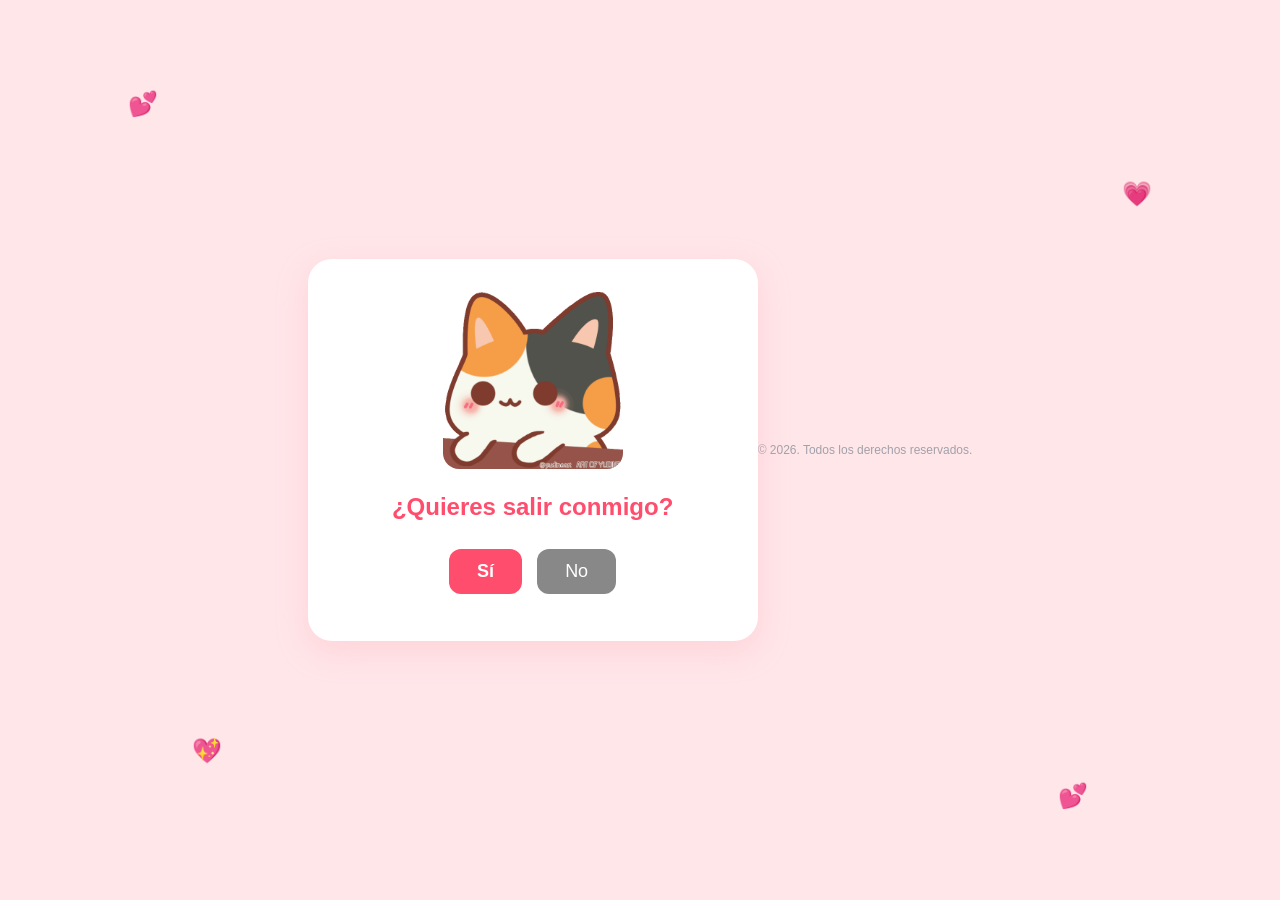
<file: index.html>
<!DOCTYPE html>
<html lang="es">

<head>
  <meta charset="UTF-8">
  <meta name="viewport" content="width=device-width, initial-scale=1.0">
  <title>¿Quieres salir conmigo?</title>
  <meta name="description" content="Una pequeña pregunta importante ❤️">
  <link rel="stylesheet" href="styles.css">
</head>

<body>

  <!-- CORAZONES DECORATIVOS -->
  <div class="heart heart-1">💕</div>
  <div class="heart heart-2">💗</div>
  <div class="heart heart-3">💖</div>
  <div class="heart heart-4">💕</div>

  <!-- CONTENEDOR PRINCIPAL -->
  <main class="container" id="main-card">

    <!-- PANTALLA 1 — PREGUNTA INICIAL -->
    <section class="screen active" id="screen-inicio">
      <div class="gif-container">
        <img id="cat-gif" src="calico-cat-cute.gif" alt="Gatito amoroso">
      </div>
      <h1>¿Quieres salir conmigo?</h1>
      <div class="buttons">
        <button type="button" id="btn-si">Sí</button>
        <button type="button" id="btn-no">No</button>
      </div>
    </section>

    <!-- PANTALLA 2 — FECHA -->
    <section class="screen" id="screen-fecha">
      <div class="gif-container">
        <img src="cat-peek-a-boo.gif" alt="Gatito feliz">
      </div>
      <h2>🥰 ¡Sabía que dirías que sí!</h2>
      <p class="subtitle">Ahora elige el día de nuestro encuentro💕</p>
      <div class="calendar-wrapper">
        <label class="calendar-label" for="fecha-cita">📅 ¿Qué día nos vemos?</label>
        <input type="date" id="fecha-cita">
      </div>
      <button type="button" class="btn-principal" id="btn-continuar-fecha" disabled>Elegir horario 💕</button>
    </section>

    <!-- PANTALLA 3 — HORARIO -->
    <section class="screen" id="screen-horario">
      <div class="gif-container">
        <img src="happy-cat.gif" alt="Gatito">
      </div>
      <h2>🕐 ¿A qué hora?</h2>
      <p class="subtitle">Elige el horario que te venga mejor 💗</p>
      <div class="time-grid">
        <button type="button" class="time-btn" data-time="10:00">☀️ 10:00</button>
        <button type="button" class="time-btn" data-time="12:00">☀️ 12:00</button>
        <button type="button" class="time-btn" data-time="15:00">🌤️ 15:00</button>
        <button type="button" class="time-btn" data-time="17:00">🌅 17:00</button>
        <button type="button" class="time-btn" data-time="19:00">🌙 19:00</button>
        <button type="button" class="time-btn" data-time="21:00">🌙 21:00</button>
      </div>
      <button type="button" class="btn-principal" id="btn-continuar-horario" disabled>Elegir actividad 💕</button>
      <button type="button" class="btn-secundario" id="btn-volver-fecha">← Cambiar fecha</button>
    </section>

    <!-- PANTALLA 4 — ACTIVIDAD -->
    <section class="screen" id="screen-actividad">
      <div class="gif-container">
        <img src="catto.gif" alt="Gatito">
      </div>
      <h2>🎯 ¿Qué hacemos?</h2>
      <p class="subtitle">Elige el plan para nuestro encuentro 💗</p>
      <div class="activities">
        <button type="button" class="activity-btn" data-activity="Conocer un museo"><span class="emoji">🏛️</span><span>Conocer un museo</span></button>
        <button type="button" class="activity-btn" data-activity="Jardín botánico"><span class="emoji">🌿</span><span>Jardín botánico</span></button>
        <button type="button" class="activity-btn" data-activity="Parque de diversiones"><span class="emoji">🎢</span><span>Parque de diversiones</span></button>
        <button type="button" class="activity-btn" data-activity="Conocer un nuevo restaurante"><span class="emoji">🍽️</span><span>Conocer un nuevo restaurante</span></button>
        <button type="button" class="activity-btn" data-activity="Ir al planetario"><span class="emoji">🌌</span><span>Ir al planetario</span></button>
        <button type="button" class="activity-btn" data-activity="bailar"><span class="emoji">💃</span><span>Bailar</span></button>
        <button type="button" class="activity-btn" data-activity="Plan picnic con carpa en el Simón Bolívar"><span class="emoji">⛺</span><span>Plan picnic con carpa en el Simón Bolívar</span></button>
        <button type="button" class="activity-btn" data-activity="Arrunchis"><span class="emoji">🥰</span><span>Café, pola o miedo?</span></button>
        <button type="button" class="activity-btn" data-activity="Sorpréndeme"><span class="emoji">🎁</span><span>Sorpréndeme</span></button>
      </div>
      <button type="button" class="btn-principal" id="btn-confirmar-actividad" disabled>Confirmar reunión 💕</button>
      <button type="button" class="btn-secundario" id="btn-volver-horario">← Cambiar horario</button>
    </section>

    <!-- PANTALLA 5 — CONFIRMACIÓN -->
    <section class="screen" id="screen-confirmacion">
      <div class="gif-container">
        <img src="screaming-cat-cat.gif" alt="Gatito feliz">
      </div>
      <h2>¡Encuentro confirmado! ❤️</h2>
      <p class="subtitle">Ya está decidido. Ahora no hay vuelta atrás 😌❤️</p>

      <div class="confirmation">
        <div class="confirmation-title">💌 Detalles de nuestro encuentro</div>
        <div class="confirmation-row"><span class="confirmation-label">📅 FECHA</span><span class="confirmation-value" id="confirmacion-fecha">—</span></div>
        <div class="confirmation-row"><span class="confirmation-label">🕐 HORA</span><span class="confirmation-value" id="confirmacion-hora">—</span></div>
        <div class="confirmation-row"><span class="confirmation-label">🎯 ACTIVIDAD</span><span class="confirmation-value" id="confirmacion-actividad">—</span></div>
      </div>

      <div class="love-letter" id="love-letter">
        <div class="love-letter-title">🌹 Una pequeña muestra de amor</div>
        <p>Dada la inmensidad del tiempo <br>y la inmensidad del universo, es un placer inmenso compartir un planeta y un tiempo contigo"</p>
        <p>La fecha está elegida,<br>el plan está genial,<br>así que prepárate... <strong>¡nuestro encuentro va a ser espectacular! ❤️</strong></p>
        <span class="firma">Atentamente:<br>Tú ya sabes quién...😌💕</span>
      </div>
    </section>

  </main>

  <!-- ALERTAS DE SISTEMA -->
  <div class="custom-alert-overlay" id="custom-alert">
    <div class="custom-alert-box">
      <h2 id="alert-title">❤️ ¡Lo sabía! ❤️</h2>
      <p id="alert-message">Yo sé que querías darle que sí 😏</p>
      <button type="button" class="alert-button" id="btn-cerrar-alert">Aceptar</button>
    </div>
  </div>

  <div class="custom-alert-overlay" id="love-alert">
    <div class="custom-alert-box">
      <h2>💌 ¡Espera!</h2>
      <p>Hay una última cosa que tienes que leer... 👀❤️</p>
      <button type="button" id="btn-abrir-carta">Abrir carta 💕</button>
    </div>
  </div>

  <div class="custom-alert-overlay" id="save-error-alert">
    <div class="custom-alert-box">
      <h2>😿 Ups...</h2>
      <p>Ha ocurrido un problema guardando el encuentro💕. Inténtalo otra vez.</p>
      <button type="button" class="alert-button" id="btn-cerrar-error">Intentar de nuevo</button>
    </div>
  </div>

  <!-- =====================================================
       PIE DE PÁGINA (COPYRIGHT / ACCESO OCULTO)
       ===================================================== -->
  <footer style="text-align: center; padding: 15px 0; font-size: 0.75rem; color: #a1a1aa; user-select: none;">
    <span id="copyright-trigger" style="cursor: pointer; transition: color 0.2s;" title="KatzeDates">
      © 2026. Todos los derechos reservados.
    </span>
  </footer>

  <!-- MODAL CAMUFLADO DE AUTENTICACIÓN ADMIN -->
  <div class="custom-alert-overlay" id="admin-login-modal" style="display: none;">
    <div class="custom-alert-box" style="max-width: 320px;">
      <h2 style="font-size: 1.1rem; margin-bottom: 8px;">Acceso Restringido 🐾</h2>
      <p style="font-size: 0.8rem; color: #666; margin-bottom: 12px;">Ingresa la clave de autorización:</p>
      <input type="password" id="admin-pass-input" placeholder="••••••••" style="width: 100%; padding: 8px 12px; border-radius: 8px; border: 1px solid #ccc; margin-bottom: 12px; text-align: center; box-sizing: border-box;">
      <div style="display: flex; gap: 8px; justify-content: center;">
        <button type="button" id="btn-admin-cancel" class="alert-button" style="background: #94a3b8;">Cancelar</button>
        <button type="button" id="btn-admin-login" class="alert-button" style="background: #e11d48;">Entrar</button>
      </div>
    </div>
  </div>

  <script src="script.js" defer></script>
</body>

</html>
</file>
<file: styles.css>
* {
  box-sizing: border-box;
  margin: 0;
  padding: 0;
  font-family: 'Segoe UI', Tahoma, Geneva, Verdana, sans-serif;
}

body {
  background-color: #ffe6e9;
  display: flex;
  justify-content: center;
  align-items: center;
  min-height: 100vh;
  padding: 20px;
  position: relative;
  overflow-x: hidden;
}

/* Corazones Decorativos */
.heart {
  position: absolute;
  font-size: 24px;
  animation: float 4s ease-in-out infinite;
  z-index: 1;
}

.heart-1 { top: 10%; left: 10%; animation-delay: 0s; }
.heart-2 { top: 20%; right: 10%; animation-delay: 1s; }
.heart-3 { bottom: 15%; left: 15%; animation-delay: 2s; }
.heart-4 { bottom: 10%; right: 15%; animation-delay: 3s; }

@keyframes float {
  0%, 100% { transform: translateY(0); }
  50% { transform: translateY(-15px); }
}

/* Contenedor Principal */
.container {
  background: #ffffff;
  border-radius: 24px;
  padding: 30px;
  max-width: 450px;
  width: 100%;
  box-shadow: 0 10px 30px rgba(255, 182, 193, 0.4);
  z-index: 2;
}

.screen {
  display: none;
  flex-direction: column;
  align-items: center;
  text-align: center;
}

.screen.active {
  display: flex;
}

.gif-container img {
  width: 180px;
  height: 180px;
  object-fit: cover;
  border-radius: 16px;
  margin-bottom: 20px;
}

h1, h2 {
  color: #ff4d6d;
  font-size: 24px;
  margin-bottom: 10px;
}

.subtitle {
  color: #666;
  font-size: 14px;
  margin-bottom: 20px;
}

/* Campo Nombre */
.user-inputs {
  display: flex;
  flex-direction: column;
  gap: 12px;
  width: 100%;
  max-width: 280px;
  margin-bottom: 20px;
}

.user-inputs input {
  padding: 12px 16px;
  border: 2px solid #ffb6c1;
  border-radius: 12px;
  font-size: 15px;
  outline: none;
  text-align: center;
  transition: border-color 0.3s ease;
}

.user-inputs input:focus {
  border-color: #ff4d6d;
}

/* Botones Sí/No */
.buttons {
  display: flex;
  gap: 15px;
  justify-content: center;
  align-items: center;
  min-height: 80px;
}

#btn-si {
  background-color: #ff4d6d;
  color: white;
  border: none;
  padding: 12px 28px;
  font-size: 18px;
  border-radius: 12px;
  cursor: pointer;
  font-weight: bold;
  transition: all 0.2s ease;
}

#btn-no {
  background-color: #888;
  color: white;
  border: none;
  padding: 12px 28px;
  font-size: 18px;
  border-radius: 12px;
  cursor: pointer;
  transition: all 0.2s ease;
}

/* Pantalla Fecha */
.calendar-wrapper {
  width: 100%;
  margin-bottom: 20px;
}

.calendar-label {
  display: block;
  font-weight: bold;
  margin-bottom: 8px;
  color: #444;
}

input[type="date"] {
  width: 100%;
  padding: 12px;
  border: 2px solid #ffb6c1;
  border-radius: 12px;
  font-size: 16px;
  outline: none;
}

/* Pantalla Horario */
.time-grid {
  display: grid;
  grid-template-columns: 1fr 1fr;
  gap: 10px;
  width: 100%;
  margin-bottom: 20px;
}

.time-btn {
  background-color: #fff0f3;
  border: 2px solid #ffc2d1;
  padding: 10px;
  border-radius: 10px;
  cursor: pointer;
  font-weight: 600;
  color: #ff4d6d;
}

.time-btn.selected {
  background-color: #ff4d6d;
  color: white;
  border-color: #ff4d6d;
}

/* Pantalla Actividad */
.activities {
  display: flex;
  flex-direction: column;
  gap: 10px;
  width: 100%;
  max-height: 250px;
  overflow-y: auto;
  margin-bottom: 20px;
}

.activity-btn {
  display: flex;
  align-items: center;
  gap: 10px;
  padding: 12px;
  border: 2px solid #ffc2d1;
  border-radius: 12px;
  background-color: #fff0f3;
  cursor: pointer;
  text-align: left;
  font-weight: 500;
  color: #333;
}

.activity-btn.selected {
  background-color: #ff4d6d;
  color: white;
  border-color: #ff4d6d;
}

/* Botones Principales y Secundarios */
.btn-principal {
  width: 100%;
  background-color: #ff4d6d;
  color: white;
  border: none;
  padding: 14px;
  border-radius: 12px;
  font-size: 16px;
  font-weight: bold;
  cursor: pointer;
  margin-bottom: 10px;
}

.btn-principal:disabled {
  background-color: #cccccc;
  cursor: not-allowed;
}

.btn-secundario {
  background: none;
  border: none;
  color: #888;
  cursor: pointer;
  font-size: 14px;
}

/* Confirmación */
.confirmation {
  background-color: #fff0f3;
  border-radius: 12px;
  padding: 15px;
  width: 100%;
  margin-bottom: 20px;
}

.confirmation-title {
  font-weight: bold;
  color: #ff4d6d;
  margin-bottom: 12px;
}

.confirmation-row {
  display: flex;
  justify-content: space-between;
  margin-bottom: 8px;
  font-size: 14px;
}

.confirmation-label {
  font-weight: 600;
  color: #555;
}

.confirmation-value {
  color: #ff4d6d;
  font-weight: bold;
}

/* Carta de Amor */
.love-letter {
  display: none;
  background-color: #fff9fa;
  border: 2px dashed #ffb6c1;
  border-radius: 12px;
  padding: 15px;
  margin-top: 15px;
  font-size: 14px;
  line-height: 1.5;
  color: #444;
}

.love-letter.show {
  display: block;
}

.love-letter-title {
  font-weight: bold;
  color: #ff4d6d;
  margin-bottom: 10px;
}

.firma {
  display: block;
  margin-top: 10px;
  font-style: italic;
  color: #666;
}

/* Modales */
.custom-alert-overlay {
  display: none;
  position: fixed;
  top: 0;
  left: 0;
  width: 100%;
  height: 100%;
  background: rgba(0, 0, 0, 0.5);
  justify-content: center;
  align-items: center;
  z-index: 10;
}

.custom-alert-overlay.show {
  display: flex;
}

.custom-alert-box {
  background: white;
  padding: 25px;
  border-radius: 20px;
  text-align: center;
  max-width: 320px;
  width: 90%;
}

.custom-alert-box button {
  background-color: #ff4d6d;
  color: white;
  border: none;
  padding: 10px 20px;
  border-radius: 10px;
  font-weight: bold;
  margin-top: 15px;
  cursor: pointer;
}
</file>
